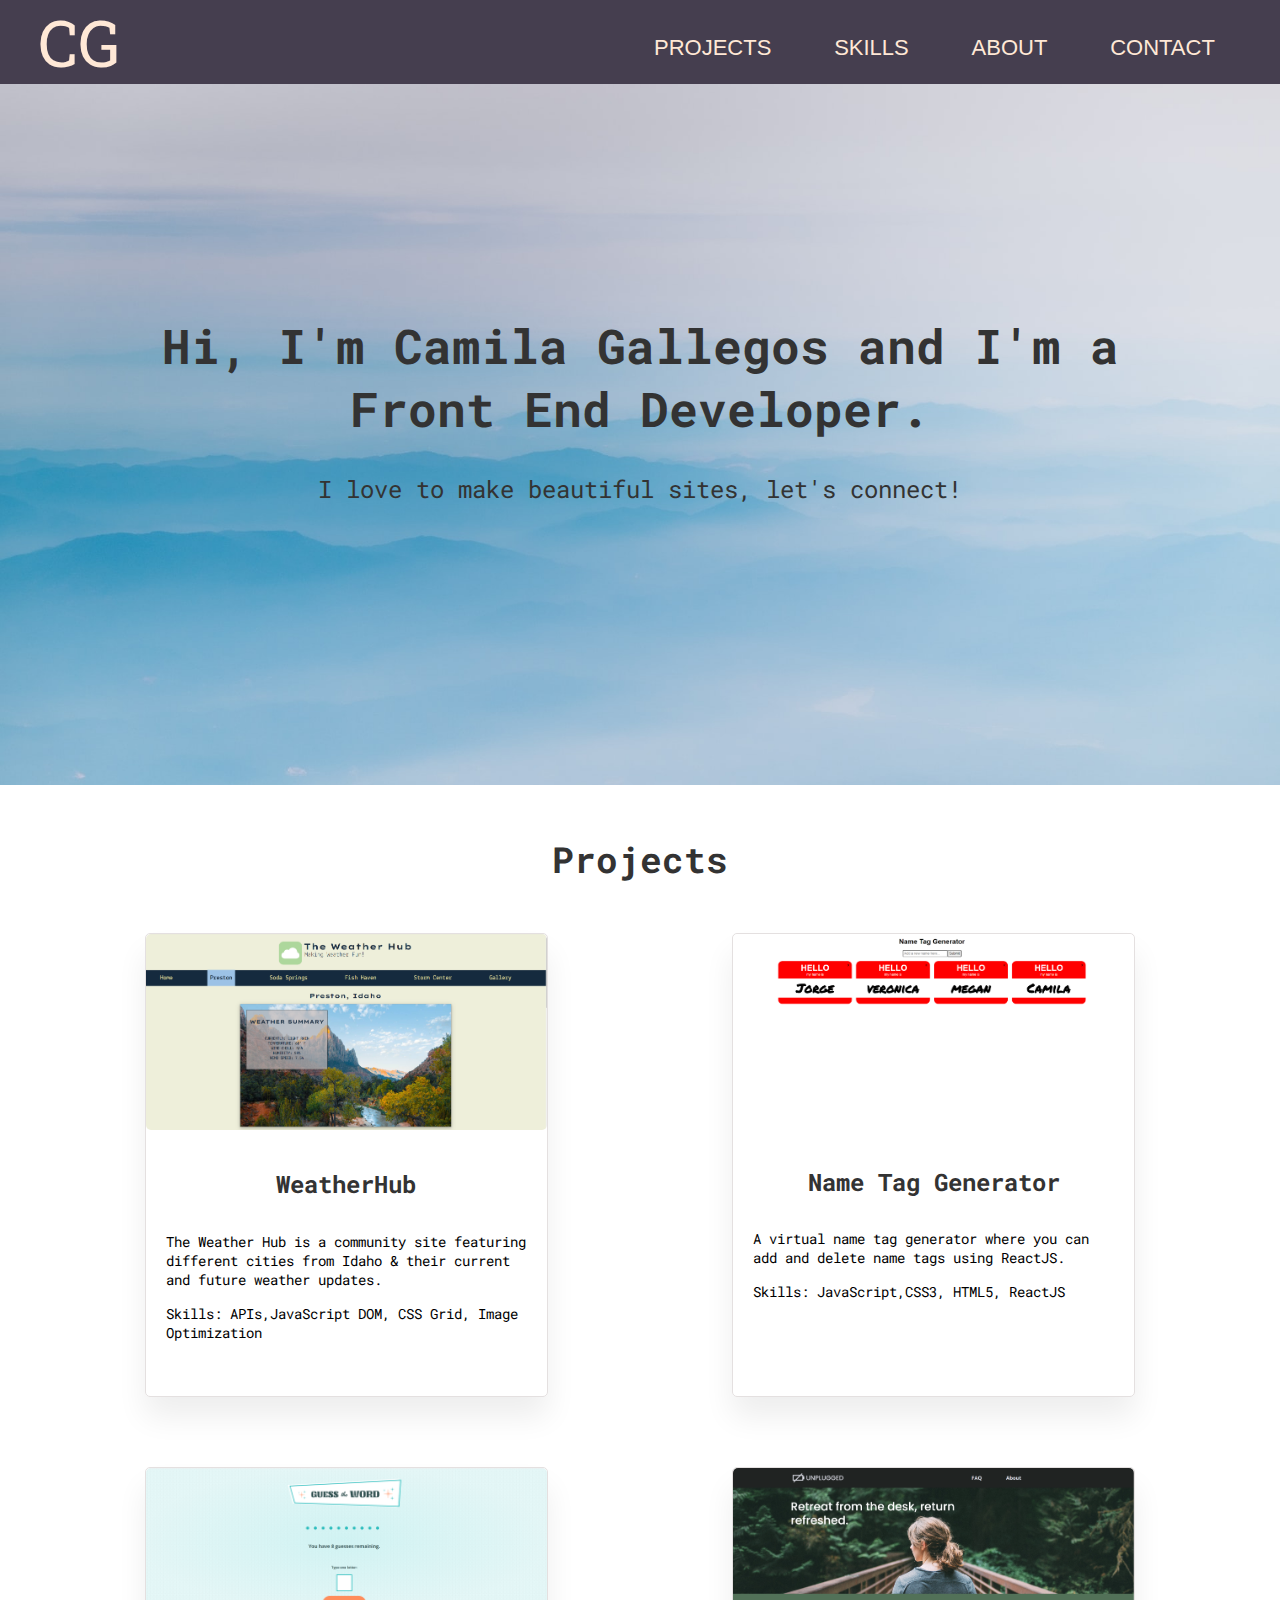
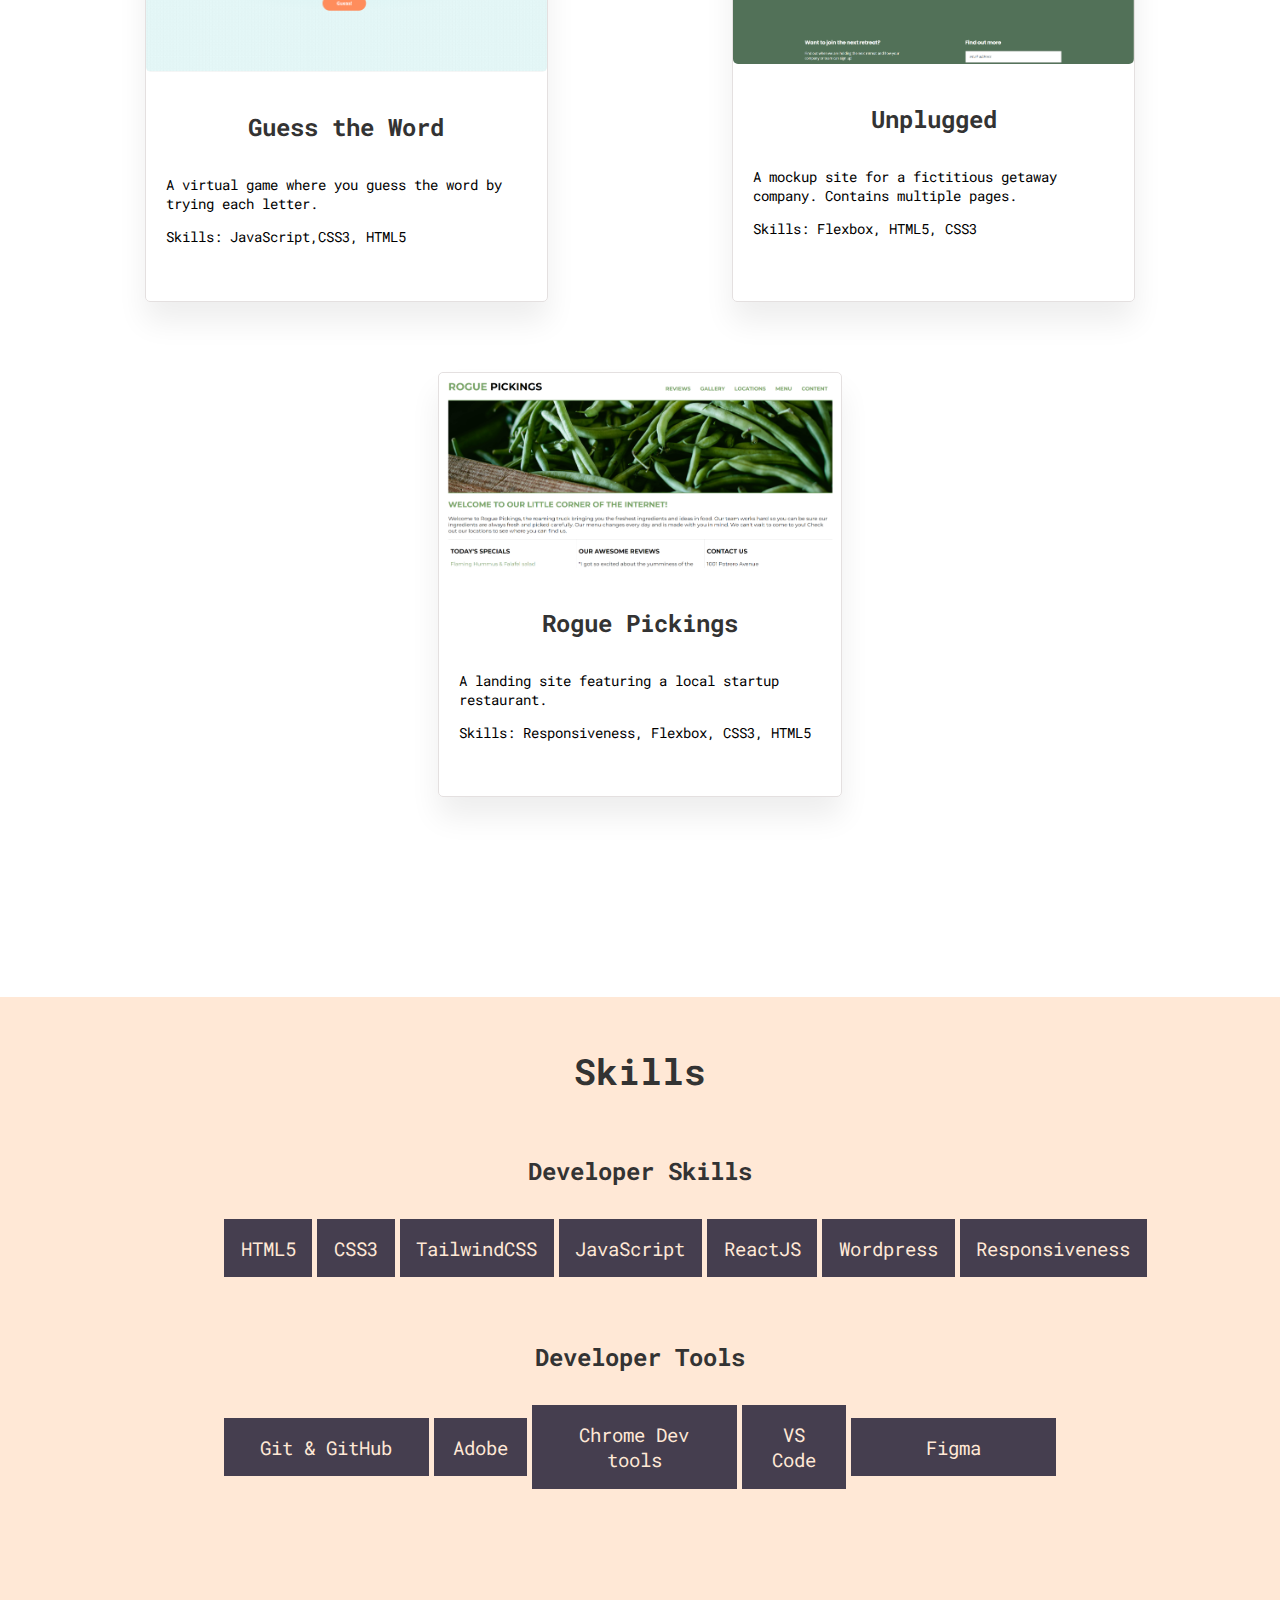
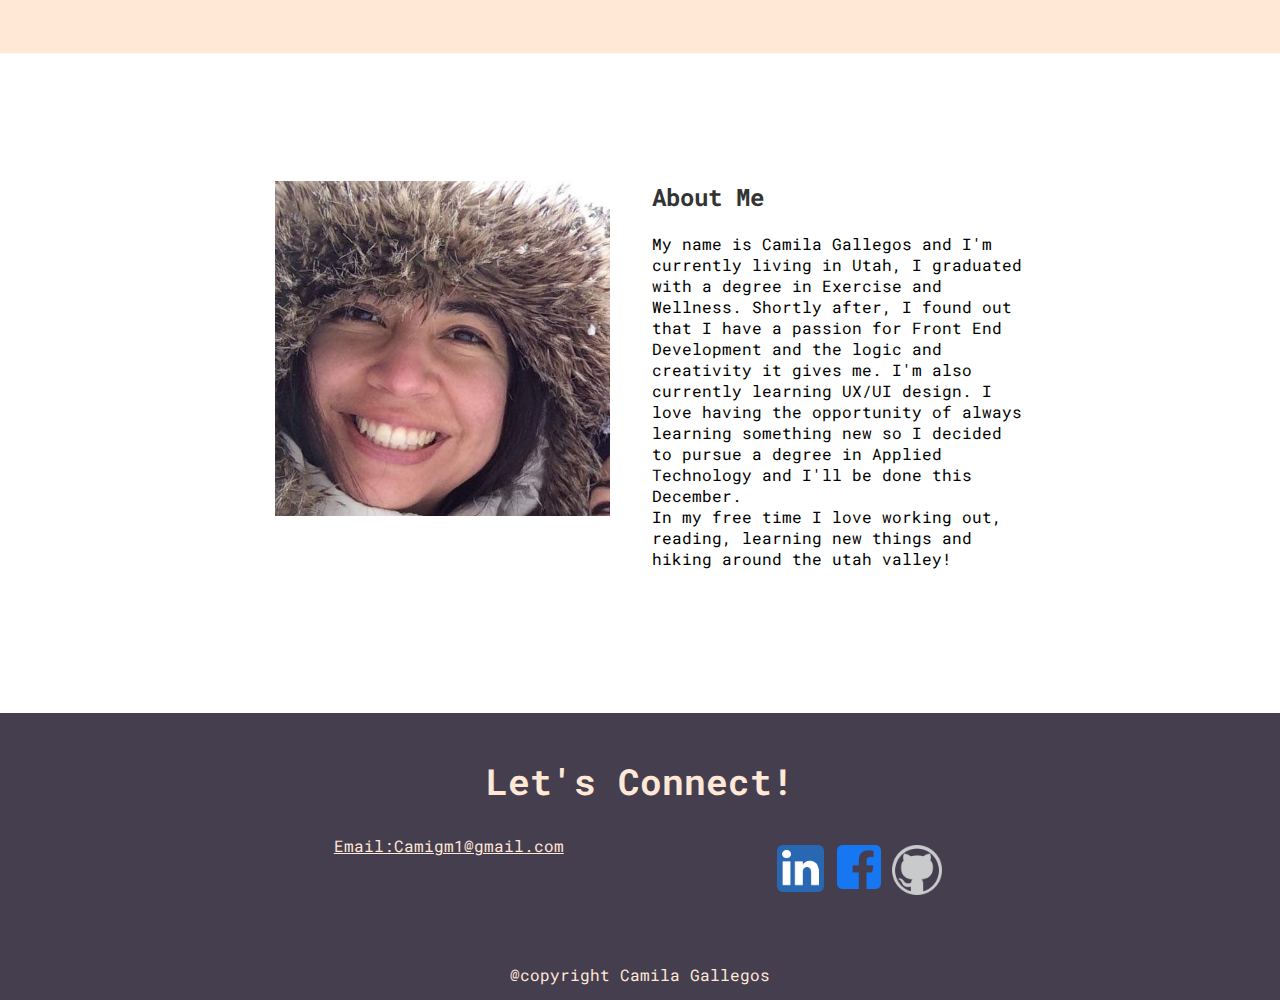
<file: index.html>
<!DOCTYPE html>
<html lang="en">
  <head>
    <meta charset="UTF-8" />
    <meta http-equiv="X-UA-Compatible" content="IE=edge" />
    <meta name="viewport" content="width=device-width, initial-scale=1.0" />
    <link rel="stylesheet" href="style.css" />
    <link rel="stylesheet" href="normalize.css" />
    <link rel="preconnect" href="https://fonts.googleapis.com" />
    <link rel="preconnect" href="https://fonts.gstatic.com" crossorigin />
    <link
      href="https://fonts.googleapis.com/css2?family=Roboto+Mono:wght@400;700&display=swap"
      rel="stylesheet"
    />
    <link rel="preconnect" href="https://fonts.googleapis.com" />
    <link rel="preconnect" href="https://fonts.gstatic.com" crossorigin />
    <link
      href="https://fonts.googleapis.com/css2?family=Roboto+Slab:wght@800&display=swap"
      rel="stylesheet"
    />

    <link rel="apple-touch-icon" sizes="180x180" href="apple-touch-icon.png" />
    <link rel="icon" type="image/png" sizes="32x32" href="favicon-32x32.png" />
    <link rel="icon" type="image/png" sizes="16x16" href="favicon-16x16.png" />
    <link rel="manifest" href="/site.webmanifest" />
    <title>Camila|Portfolio</title>
    <script defer src="script.js"></script>
  </head>
  <body>
    <header>
      <p class="logo">CG</p>
      <nav>
        <ul class="navigation">
          <li class="ham">
            <!-- Menu -->
            <svg
              xmlns="http://www.w3.org/2000/svg"
              fill="none"
              viewBox="0 0 24 24"
              stroke-width="1.5"
              stroke="currentColor"
              class="icon-size"
            >
              <path
                stroke-linecap="round"
                stroke-linejoin="round"
                d="M3.75 6.75h16.5M3.75 12h16.5m-16.5 5.25h16.5"
              />
            </svg>
          </li>
          <li><a href="#projects">Projects</a></li>
          <li><a href="#my-skills">Skills</a></li>
          <li><a href="#about-me">About</a></li>
          <li><a href="#contact-me">Contact</a></li>
        </ul>
      </nav>
    </header>
    <main>
      <div class="hero-div">
        <h1>Hi, I'm Camila Gallegos and I'm a Front End Developer.</h1>
        <p>I love to make beautiful sites, let's connect!</p>
      </div>
    </main>
    <section id="projects" class="project-container">
      <h2>Projects</h2>

      <div class="project-items">
        <div class="weather">
          <a
            class="website-links"
            href="https://camigm1.github.io/week11/preston.html"
            target="_blank"
            ><img src="weatherhub.png" alt="weatherhub"
          /></a>
          <a
            class="website-links"
            href="https://camigm1.github.io/week11/preston.html"
            target="_blank"
            ><h4>WeatherHub</h4></a
          >
          <p class="description">
            The Weather Hub is a community site featuring different cities from
            Idaho & their current and future weather updates.
          </p>
          <p class="description-skills">
            Skills: APIs,JavaScript DOM, CSS Grid, Image Optimization
          </p>
          <a
            class="project-btn"
            href="https://camigm1.github.io/week11/preston.html"
            target="_blank"
            >Live Page</a
          >
        </div>
        <div class="weather">
          <a
            href="https://qjclvl.csb.app/"
            class="website-links"
            target="_blank"
            ><img src="name-tag-generator.png" alt="name-tag-generator"
          /></a>
          <a
            href="https://qjclvl.csb.app/"
            class="website-links"
            target="_blank"
            ><h4>Name Tag Generator</h4></a
          >
          <p class="description">
            A virtual name tag generator where you can add and delete name tags
            using ReactJS.
          </p>
          <p class="description-skills">
            Skills: JavaScript,CSS3, HTML5, ReactJS
          </p>
          <a class="project-btn" href="https://qjclvl.csb.app/" target="_blank"
            >Live Page</a
          >
        </div>
        <div class="weather">
          <a
            href="https://camigm1.github.io/guess-the-word/"
            class="website-links"
            target="_blank"
            ><img src="guess_word.png" alt="guess-the-word"
          /></a>
          <a
            href="https://camigm1.github.io/guess-the-word/"
            class="website-links"
            target="_blank"
            ><h4>Guess the Word</h4></a
          >
          <p class="description">
            A virtual game where you guess the word by trying each letter.
          </p>
          <p class="description-skills">Skills: JavaScript,CSS3, HTML5</p>
          <a
            class="project-btn"
            href="https://camigm1.github.io/guess-the-word/"
            target="_blank"
            >Live Page</a
          >
        </div>
        <div class="weather">
          <a
            class="website-links"
            href="https://lucky-meerkat-a618a4.netlify.app/"
            target="_blank"
            ><img src="unplugged-image.png" alt="Unplugged"
          /></a>
          <a
            class="website-links"
            href="https://unpluggedgetaway.netlify.app/"
            target="_blank"
            ><h4>Unplugged</h4></a
          >
          <p class="description">
            A mockup site for a fictitious getaway company. Contains multiple
            pages.
          </p>
          <p class="description-skills">Skills: Flexbox, HTML5, CSS3</p>
          <a
            class="project-btn"
            href="https://lucky-meerkat-a618a4.netlify.app/"
            target="_blank"
            >Live Page</a
          >
        </div>

        <div class="weather">
          <a
            href="https://shiny-starburst-8d7b5b.netlify.app/"
            class="website-links"
            target="_blank"
            ><img src="rogue-pickings.png" alt="rogue-pickings"
          /></a>
          <a
            href="https://shiny-starburst-8d7b5b.netlify.app/"
            class="website-links"
            target="_blank"
            ><h4>Rogue Pickings</h4></a
          >
          <p class="description">
            A landing site featuring a local startup restaurant.
          </p>
          <p class="description-skills">
            Skills: Responsiveness, Flexbox, CSS3, HTML5
          </p>
          <a
            class="project-btn"
            href="https://shiny-starburst-8d7b5b.netlify.app/"
            target="_blank"
            >Live Page</a
          >
        </div>
      </div>
    </section>
    <section id="my-skills" class="skills-container">
      <h2>Skills</h2>
      <h4 class="developer-skills">Developer Skills</h4>
      <div class="skills">
        <p>HTML5</p>
        <p>CSS3</p>
        <p>TailwindCSS</p>
        <p>JavaScript</p>
        <p>ReactJS</p>
        <p>Wordpress</p>
        <!-- <p>SCSS</p> -->
        <!-- <p>NodeJS</p> -->
        <!-- <p>SQL</p> -->
        <!-- <p>MongoDB</p> -->
        <p>Responsiveness</p>
      </div>
      <h4>Developer Tools</h4>
      <div class="skills tools">
        <p>Git & GitHub</p>
        <p class="adobe">Adobe</p>
        <p>Chrome Dev tools</p>
        <p class="vs-code">VS Code</p>
        <p>Figma</p>
      </div>
    </section>
    <section id="about-me" class="about-section">
      <div class="about-container">
        <div class="about-image"><img src="camila-pic3.jpeg" alt="" /></div>
        <div class="about-info">
          <h2 class="about-title">About Me</h2>
          <p>
            My name is Camila Gallegos and I'm currently living in Utah, I
            graduated with a degree in Exercise and Wellness. Shortly after, I
            found out that I have a passion for Front End Development and the
            logic and creativity it gives me. I'm also currently learning UX/UI
            design. I love having the opportunity of always learning something
            new so I decided to pursue a degree in Applied Technology and I'll
            be done this December.<br />
            In my free time I love working out, reading, learning new things and
            hiking around the utah valley!
          </p>
        </div>
      </div>
    </section>
    <footer>
      <h2>Let's Connect!</h2>
      <div id="contact-me" class="contact">
        <ul class="personal-info">
          <li>
            <a href="mailto:camigm1@gmail.com">Email:Camigm1@gmail.com</a>
          </li>
        </ul>
        <ul class="media-links">
          <li>
            <a
              href="https://www.linkedin.com/in/camilagallegos001/"
              target="_blank"
              ><img class="linkedin" src="new-linkedin.png" alt="linked-in"
            /></a>
          </li>
          <li>
            <a
              href="https://www.facebook.com/camila.gallegos.18/"
              target="_blank"
              ><img class="facebook" src="new-fb.png" alt="facebook"
            /></a>
          </li>
          <li>
            <a href="https://github.com/camigm1" target="_blank"
              ><img class="github" src="github-2.png" alt="github"
            /></a>
          </li>
        </ul>
      </div>
      <div class="copyright">
        <p>@copyright Camila Gallegos</p>
      </div>
    </footer>
  </body>
</html>
</file>
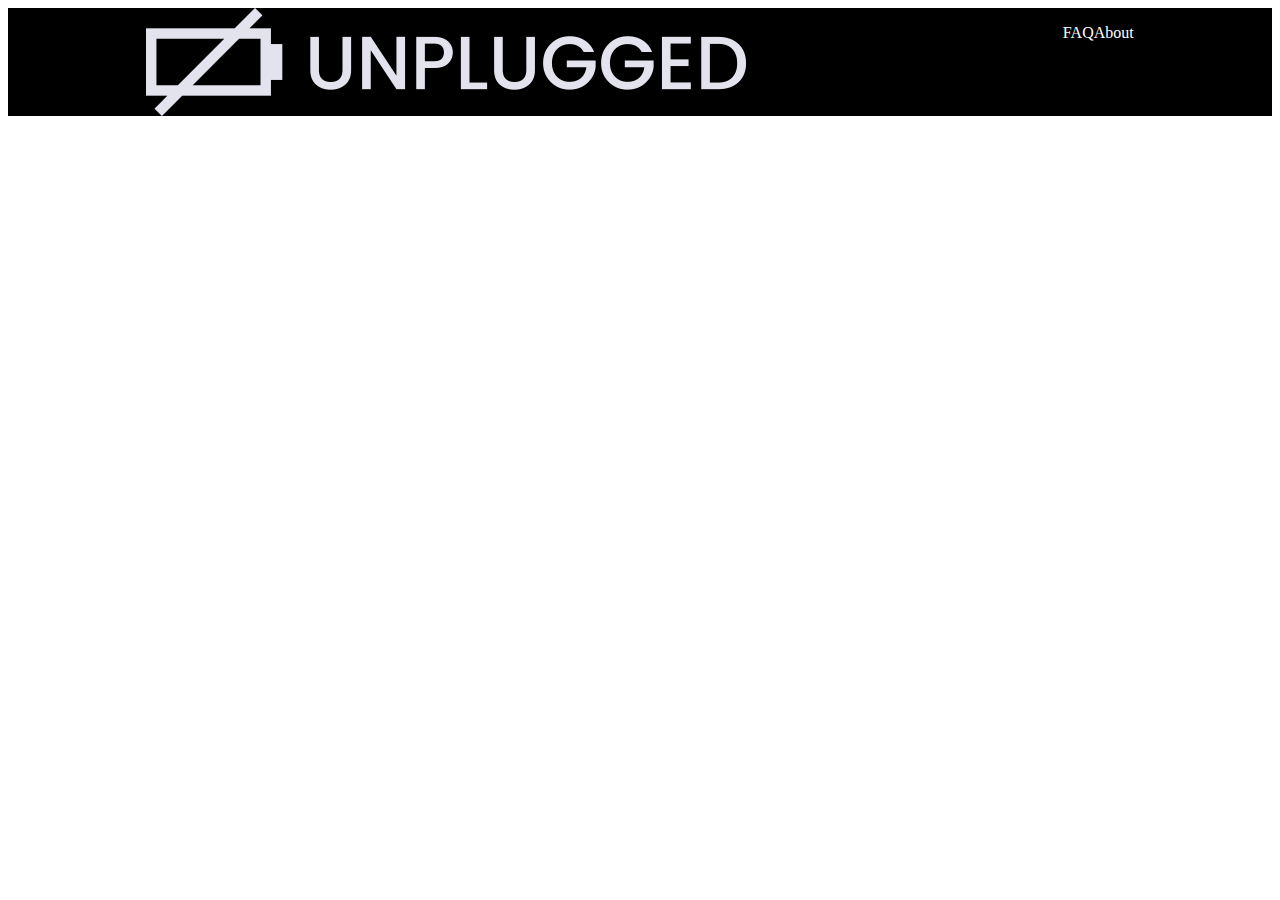
<file: unplugged-retreat/index.html>
<!DOCTYPE html>
<html lang="en">
  <head>
    <meta charset="UTF-8" />
    <meta http-equiv="X-UA-Compatible" content="IE=edge" />
    <meta name="viewport" content="width=device-width, initial-scale=1.0" />
    <link rel="stylesheet" href="style.css" />
    <title>Unplugged</title>
  </head>
  <body>
    <header>
      <img src="/unplugged-retreat/Assets/unpluggedlogo.png" alt="" />
      <nav>
        <ul>
          <li>FAQ</li>
          <li>About</li>
        </ul>
      </nav>
    </header>
    <section class="hero"></section>
    <main></main>
  </body>
</html>
</file>
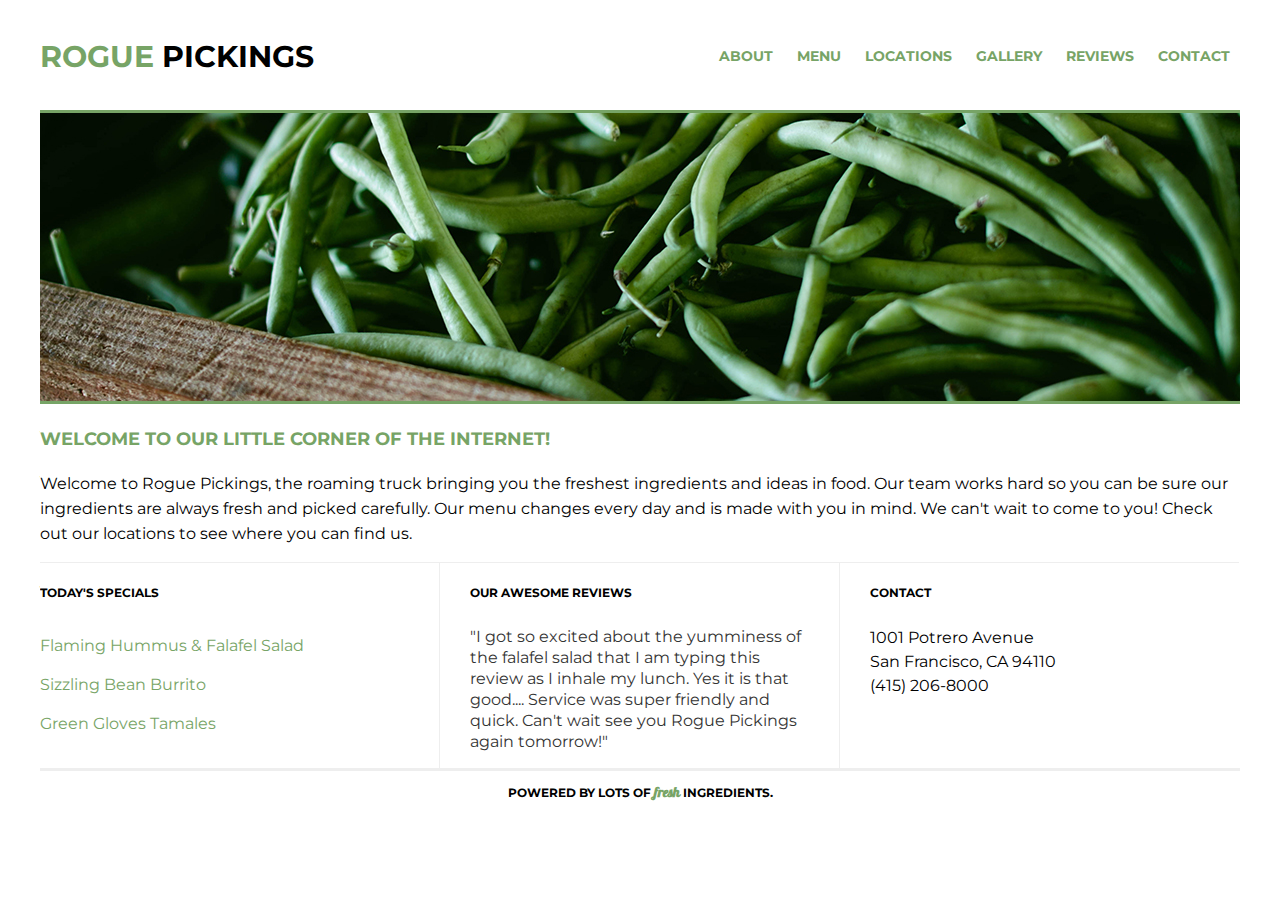
<file: rogue-pickings/206-rogue_pickings-101solution/index.html>
<!doctype html>
<html lang="en">

<head>
    <meta charset="utf-8">
    <title>Rogue Pickings | Brush Up Those Skills!</title>
    <link rel="stylesheet" href="css/normalize.css">
    <link rel="stylesheet" href="css/main.css">
    <link href="https://fonts.googleapis.com/css?family=Montserrat:400,700" rel="stylesheet">
    <link href="https://fonts.googleapis.com/css2?family=Galada&display=swap" rel="stylesheet">
</head>

<body>
    <div class="container">
        <header>
            <h1><span>rogue</span> pickings</h1>
            <nav>
                <ul>
                    <li>
                        <a href="">About</a>
                    </li>
                    <li>
                        <a href="">Menu</a>
                    </li>
                    <li>
                        <a href="">Locations</a>
                    </li>
                    <li>
                        <a href="">Gallery</a>
                    </li>
                    <li>
                        <a href="">Reviews</a>
                    </li>
                    <li>
                        <a href="">Contact</a>
                    </li>
                </ul>
            </nav>
        </header>
        <section class="top-section">
            <div class="main-image"><img src="img/download.jpg" alt="green beans" /></div>
            <div class="main-title">
                <h2>Welcome to our little corner of the internet!</h2>
                <p>Welcome to Rogue Pickings, the roaming truck bringing you the freshest ingredients and ideas in food.
                    Our team works hard so you can be sure our ingredients are always fresh and picked carefully. Our
                    menu changes every day and is made with you in mind. We can't wait to come to you! Check out our
                    locations to see where you can find us.</p>
            </div>
        </section>
        <section class="bottom-section">
            <div class="section-one">
                <h3>Today's Specials</h3>
                <ul class="menu">
                    <li>Flaming Hummus &amp; Falafel Salad</li>
                    <li>Sizzling Bean Burrito</li>
                    <li>Green Gloves Tamales</li>
                </ul>
            </div>
            <div class="section-two">
                <h3>Our Awesome Reviews</h3>
                <p class="reviews">"I got so excited about the yumminess of the falafel salad that I am typing this
                    review as I inhale my lunch. Yes it is that good.... Service was super friendly and quick. Can't
                    wait see you Rogue Pickings again tomorrow!"</p>
            </div>
            <div class="section-three">
                <h3>Contact</h3>
                <p class="address">1001 Potrero Avenue<br>
                    San Francisco, CA 94110<br>
                    (415) 206-8000 </p>
            </div>
        </section>
        <footer>
            <h3>Powered by lots of <span>fresh</span> ingredients.</h3>
        </footer>
    </div>
</body>

</html>
</file>
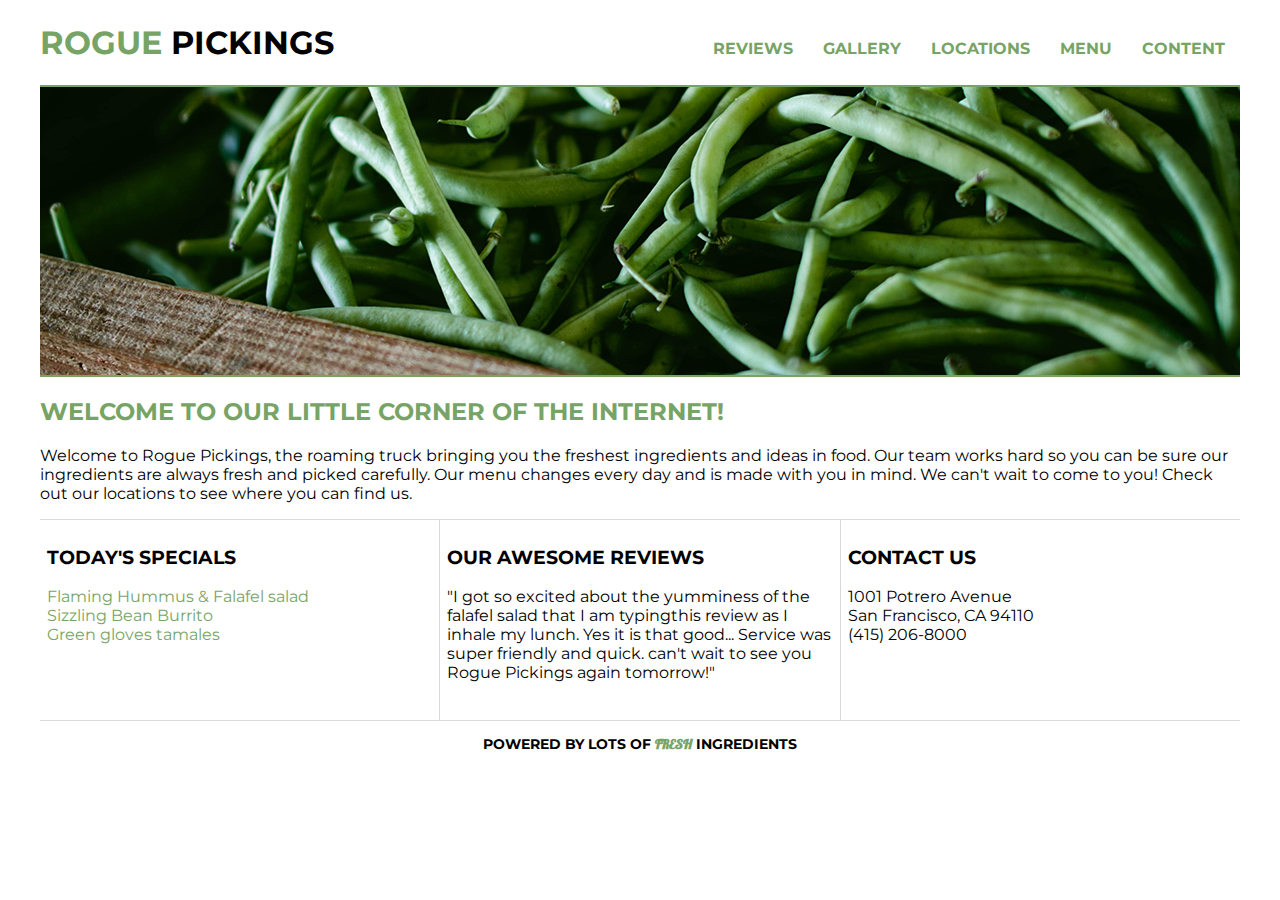
<file: rogue-pickings/rogue-pickings.html>
<!DOCTYPE html>
<html lang="en">
  <head>
    <title>Rogue Pickings</title>
    <link rel="stylesheet" href="css/normalize.css" />
    <link rel="stylesheet" href="css/main.css" />
    <link
      href="https://fonts.googleapis.com/css?family=Montserrat|Oleo+Script&display=swap"
      rel="stylesheet"
    />
    <link rel="preconnect" href="https://fonts.googleapis.com" />
    <link rel="preconnect" href="https://fonts.gstatic.com" crossorigin />
    <link
      href="https://fonts.googleapis.com/css2?family=Montserrat:wght@600;700&display=swap"
      rel="stylesheet"
    />
    <link rel="preconnect" href="https://fonts.googleapis.com" />
    <link rel="preconnect" href="https://fonts.gstatic.com" crossorigin />
    <link
      href="https://fonts.googleapis.com/css2?family=Galada&display=swap"
      rel="stylesheet"
    />
  </head>
  <body>
    <header>
      <h1><span>Rogue</span> Pickings</h1>
      <nav>
        <ul>
          <li><a href="#">Content</a></li>
          <li><a href="#">Menu</a></li>
          <li><a href="#">Locations</a></li>
          <li><a href="#">Gallery</a></li>
          <li><a href="#">Reviews</a></li>
        </ul>
      </nav>
    </header>
    <main>
      <div class="beans">
        <img
          src="/rogue-pickings/img/beans.png.png"
          width="1200"
          alt="green beans"
        />
      </div>
      <section>
        <h2>Welcome to our little corner of the internet!</h2>
        <p>
          Welcome to Rogue Pickings, the roaming truck bringing you the freshest
          ingredients and ideas in food. Our team works hard so you can be sure
          our ingredients are always fresh and picked carefully. Our menu
          changes every day and is made with you in mind. We can't wait to come
          to you! Check out our locations to see where you can find us.
        </p>
      </section>
      <section class="content">
        <div class="specials">
          <h3>Today's Specials</h3>
          <ul>
            <li>
              <span class="greencolor">Flaming Hummus & Falafel salad</span>
            </li>

            <li><span class="greencolor">Sizzling Bean Burrito</span></li>

            <li><span class="greencolor">Green gloves tamales</span></li>
          </ul>
        </div>

        <div class="reviews">
          <h3>Our awesome reviews</h3>
          <p>
            "I got so excited about the yumminess of the falafel salad that I am
            typingthis review as I inhale my lunch. Yes it is that good...
            Service was super friendly and quick. can't wait to see you Rogue
            Pickings again tomorrow!"
          </p>
        </div>
        <div class="contact">
          <h3>Contact us</h3>
          <p>
            1001 Potrero Avenue<br />
            San Francisco, CA 94110<br />
            (415) 206-8000
          </p>
        </div>
      </section>
    </main>
    <footer>
      <h3>
        Powered by lots of <span class="green bottom">fresh</span> ingredients
      </h3>
    </footer>
  </body>
</html>
</file>
<file: style.css>
* {
  box-sizing: border-box;
}
html {
  scroll-behavior: smooth;
}

body {
  font-family: "Roboto Mono", sans-serif;
  text-align: center;
}

.website-links {
  text-decoration: none;
  color: black;
}
.website-links:hover {
  text-decoration: underline;
}
h1,
h2,
h3,
h4 {
  color: #333;
}
/*header*/
header {
  padding-right: 1%;
  font-family: sans-serif;
  display: flex;
  background-color: #453e4f;
  color: #ffe8d6;
  justify-content: space-between;
  align-items: center;
}

header p {
  font-family: "Roboto Slab", serif;
  font-size: 4rem;
  margin: 0 0 0 3%;
  align-items: center;
}

header nav ul li a {
  background-color: #453e4f;
  color: #ffe8d6;
  text-decoration: none;
}

nav ul {
  padding: 0;
  text-transform: uppercase;
  list-style: none;
  gap: 7%;
  font-size: 1rem;
  margin-bottom: 0;
}
nav {
  border: pink 1px solid;
  padding: 2% 2% 1%;
  border-radius: 2px;
  margin-right: 10px;
}

.navigation {
  list-style: none;
  padding: 0;
  margin-top: 0;
}
.navigation li:first-child {
  display: block;
}

.navigation li {
  display: none;
  text-align: left;
  text-decoration: none;
  font-size: 22px;
  padding: 5px;
}

.navigation li:hover {
  text-decoration: underline;
}

.responsive li {
  display: block;
}

.ham {
  font-size: 30px;
  display: flex;
  text-align: center;
  align-items: center;
  cursor: pointer;
}

.icon-size {
  text-align: center;
  align-items: center;
  width: 35px;
  height: 35px;
}
/*main*/
main {
  color: #333;
  text-align: center;
  padding-top: 8%;
  padding-bottom: 10%;
}

main {
  background-image: url(images/yuriy-kovalev-nN1HSDtKdlw-unsplash.jpg);
  background-repeat: no-repeat;
  background-size: cover;
  background-position: center;
}

.hero-div {
  padding: 10%;
}

main h1 {
  margin-top: 0;
}

/*projects*/
.project-container {
  padding-bottom: 100px;
}

.project-container h2 {
  margin: 50px;
}

.project-items {
  width: 80%;
  margin: 0 auto;
  gap: 2%;
}

.weather {
  width: 75%;
  margin: 0 auto 70px;
  border: 0.1px solid #e4e0e0;
  border-radius: 5px;
  box-shadow: 0px 20px 30px 0px rgba(0, 0, 0, 0.07);
}

.weather:hover {
  box-shadow: 0 0 50px #333;
}

.description,
.description-skills {
  font-size: 0.9rem;
  padding: 0 5%;
  text-align: left;
}

.description-skills {
  padding-bottom: 5%;
}

.weather img {
  width: 100%;
  border-radius: 5px;
}

.project-btn {
  background-color: #453e4f;
  color: #ffe8d6;
  padding: 2.8% 4%;
  border-radius: 3px;
  text-decoration: none;
  display: inline-block;
  margin-bottom: 20px;
  font-size: 0.9rem;
}

/*skills*/
.skills-container {
  text-align: center;
  background-color: #ffe8d6;
  padding-bottom: 100px;
}

.skills-container h2 {
  padding-top: 50px;
}

.skills {
  flex-direction: column;
  width: 70%;
  margin: 0 auto;
  display: flex;
  gap: 5px;
  margin-bottom: 10%;
}

.skills p {
  width: 70%;
  margin: 0 auto;
  background-color: #453e4f;
  color: #ffe8d6;
  padding: 3%;
}

/*about*/

.about-section {
  padding: 10%;
}

.about-container {
  width: 100%;
  margin: 0 auto;
}

.about-image {
  width: 100%;
}

.about-image img {
  width: 100%;
  margin: 0 auto;
}

.about-info {
  width: 100%;
  text-align: left;
}

/*footer*/

footer {
  background-color: #453e4f;
  color: #ffe8d6;
  padding: 15px;
}

footer ul li {
  list-style: none;
}

footer ul li a {
  color: #ffe8d6;
}

footer h2 {
  color: #ffe8d6;
}

.contact {
  display: flex;
  flex-direction: column;
  width: 80%;
  margin: 0 auto;
}

.personal-info {
  font-size: 1rem;
  padding-left: 0;
  width: 100%;
  margin: 0 auto;
}

.media-links {
  display: flex;
  padding-top: 10px;
  padding-left: 0;
  width: 70%;
  margin: 30px auto;
  justify-content: space-between;
}
.linkedin {
  width: 80%;
}

.instagram {
  width: 80%;
}

.facebook {
  width: 75%;
}

.github {
  width: 85%;
}

.copyright p {
  font-size: 1rem;
  margin-top: 5%;
  margin-bottom: 0;
}

@media only screen and (min-width: 768px) {
  nav {
    width: 70%;
    border: none;
  }
  nav ul {
    display: flex;
  }

  .navigation li {
    display: flex; /* change state in small view */
    flex: 1 1 auto;
  }

  .navigation li:first-child {
    display: none;
  }
  .ham {
    display: none;
  }

  .project-items {
    width: 90%;
  }

  .weather {
    width: 68%;
  }
  .skills {
    width: 50%;
  }
  .skills p {
    width: 50%;
  }
  .about-container {
    width: 70%;
  }

  .about-image {
    width: 100%;
  }
  .media-links {
    width: 40%;
  }
}

@media only screen and (min-width: 1200px) {
  body {
    font-size: 1.5rem;
  }
  header {
    display: flex;
    justify-content: space-between;
  }

  nav {
    width: 50%;
  }

  .developer-skills {
    margin-top: 60px;
  }
  .project-items {
    display: flex;
    flex-wrap: wrap;
  }
  .weather {
    width: 35%;
  }
  .project-btn {
    display: none;
  }

  .description-skills {
    padding-bottom: 10%;
  }

  .skills {
    width: 65%;
    display: flex;
    flex-direction: row;
    margin-bottom: 5%;
    align-items: center;
  }

  .skills p {
    font-size: 1.2rem;
    align-items: center;
    padding: 2%;
  }

  .skills .adobe {
    width: 20%;
  }
  .skills .vs-code {
    width: 23%;
  }
  .about-title {
    margin-top: 0;
  }
  .about-container {
    display: flex;
    gap: 3%;
    width: 75%;
    font-size: 1rem;
  }

  .about-info {
    width: 50%;
  }
  .about-image {
    width: 50%;
  }
  .about-image img {
    width: 90%;
  }

  .contact {
    display: flex;
    width: 70%;
    flex-direction: row;
    justify-content: center;
  }
  .media-links {
    display: flex;
    margin: 0 auto;
    width: 20%;
    justify-content: space-between;
  }

  .personal-info {
    width: 20%;
  }
}
</file>
<file: unplugged-retreat/style.css>
* {
  box-sizing: border-box;
}

header {
  display: flex;
  justify-content: space-around;
  background-color: black;
}

header img {
}

ul {
  display: flex;
}

ul li {
  list-style: none;
  padding: 0;
  color: white;
}
</file>
<file: rogue-pickings/206-rogue_pickings-101solution/css/main.css>
body {
	font-family: 'Montserrat', Helvetica, Arial, sans-serif;
}

.container{
	width: 1200px;
	margin: 0 auto;
}

h1,
h2,
h3 {
	color: black;
	text-transform: uppercase;
	font-weight: 700;
}
h1 {
	font-size: 30px;
}
h2 {
	font-size: 18px;
}
h3 {
	font-size: 12px;
}

p {
	font-size: 14px;
	line-height: 21px;
    padding: 0 30px;
}

header {
	height: 110px;
	border-bottom: 3px solid #77a466;
	margin: 0 auto;
}

header h1 {
	float: left;
	margin: 0;
	padding: 38px 0;
}
header h1 span {
	color: #77a466;
}

header nav {
	float: right;
	padding: 46px 0;
}
header nav ul {
	margin: 0;
	padding: 0;
}
header nav ul li {
	text-transform: uppercase;
	font-weight: 700;
	font-size: 14px;
	padding: 0 10px;
	display: inline;
}
header nav ul li a{
	text-decoration: none;
	color:#77a466;
}

.top-section,
.bottom-section {
	margin: 0 auto;
	clear: both;
}

.main-image {
	height: auto;
	float: left;
}
.main-image img {
	border-bottom: 3px solid #77a466;
}

.main-title {
	height: auto;
	float: left;
}
.main-title h2 {
	text-align: left;
	padding: 5px 0;
	color: #77a466;
}
.main-title p {
	padding: 0;
	font-size: 16px;
	line-height: 25px;
}

.section-one,
.section-two,
.section-three {
	width: 399px;
	height: auto;
	float: left;
	border-top: 1px solid #eee;
}

.section-one h3 {
	padding: 10px 0;
}

.section-two {
	border-left: 1px solid #eee;
	border-right: 1px solid #eee;
}

.section-two h3,
.section-three h3 {
	padding: 10px 30px;
}

.menu {
	list-style: none;
	padding: 0;
}
.menu li {
	padding: 10px 0;
	color:#77a466;
}

.reviews {
	color: #333;
	font-size: 16px;
	line-height: 21px;
}

.address {
	font-size: 16px;
	line-height: 24px;
}

footer {
	height: 50px;
	border-top: 3px solid #eee;
	margin: 0 auto;
	clear: both;
	text-align: center;
}
footer span {
	font-family: 'Galada', cursive;
	text-transform: lowercase;
	color: #77a466;
	font-size: 14px;
}
</file>
<file: rogue-pickings/css/main.css>
/*****BASE STYLES*****/
body {
  width: 1200px;
  margin: 0 auto;
  font-family: "Montserrat", sans-serif;
}

/*** HEADER ***/
header {
  text-transform: uppercase;
  margin: 23px 0px;
}

header h1 {
  font-weight: 900;
  margin-bottom: 15px;
  display: inline;
  padding: 30px 0px;
  font-weight: 700;
}

header h1 span {
  color: #77a466;
}

header nav {
  float: right;
  display: inline;
}

nav ul li {
  list-style: none;
  float: right;
  margin-bottom: 15px;
}

li a {
  text-decoration: none;
  color: #77a466;
  padding: 15px;
  font-weight: bold;
}

/***HERO***/
img {
  margin: 0 auto;
  display: block;
  margin: 0px;
}

.beans {
  display: block;
  border-top: 2px solid #77a466;
  border-bottom: 2px solid #77a466;
}

/***Main***/
h2 {
  color: #77a466;
  text-transform: uppercase;
}

/***content***/
.content {
  height: 200px;
  border-top: 1px #d9d9d9 solid;
  border-bottom: 1px #d9d9d9 solid;
  display: flex;
}
.reviews,
.contact,
.specials {
  display: inline;
  padding: 7px;
  width: 399px;
}

.greencolor {
  color: #77a466;
}

.reviews {
  border-left: 1px #d9d9d9 solid;
  border-right: 1px #d9d9d9 solid;
}

.specials ul {
  list-style: none;
  padding: 0px;
}

h3 {
  text-transform: uppercase;
}

.contact p {
  width: 350px;
  text-align: left;
}
/***Footer***/
footer h3 {
  font-size: 14px;
  text-align: center;
}

footer .green {
  color: #77a466;
  font-family: "Galada", "cursive";
}
</file>
